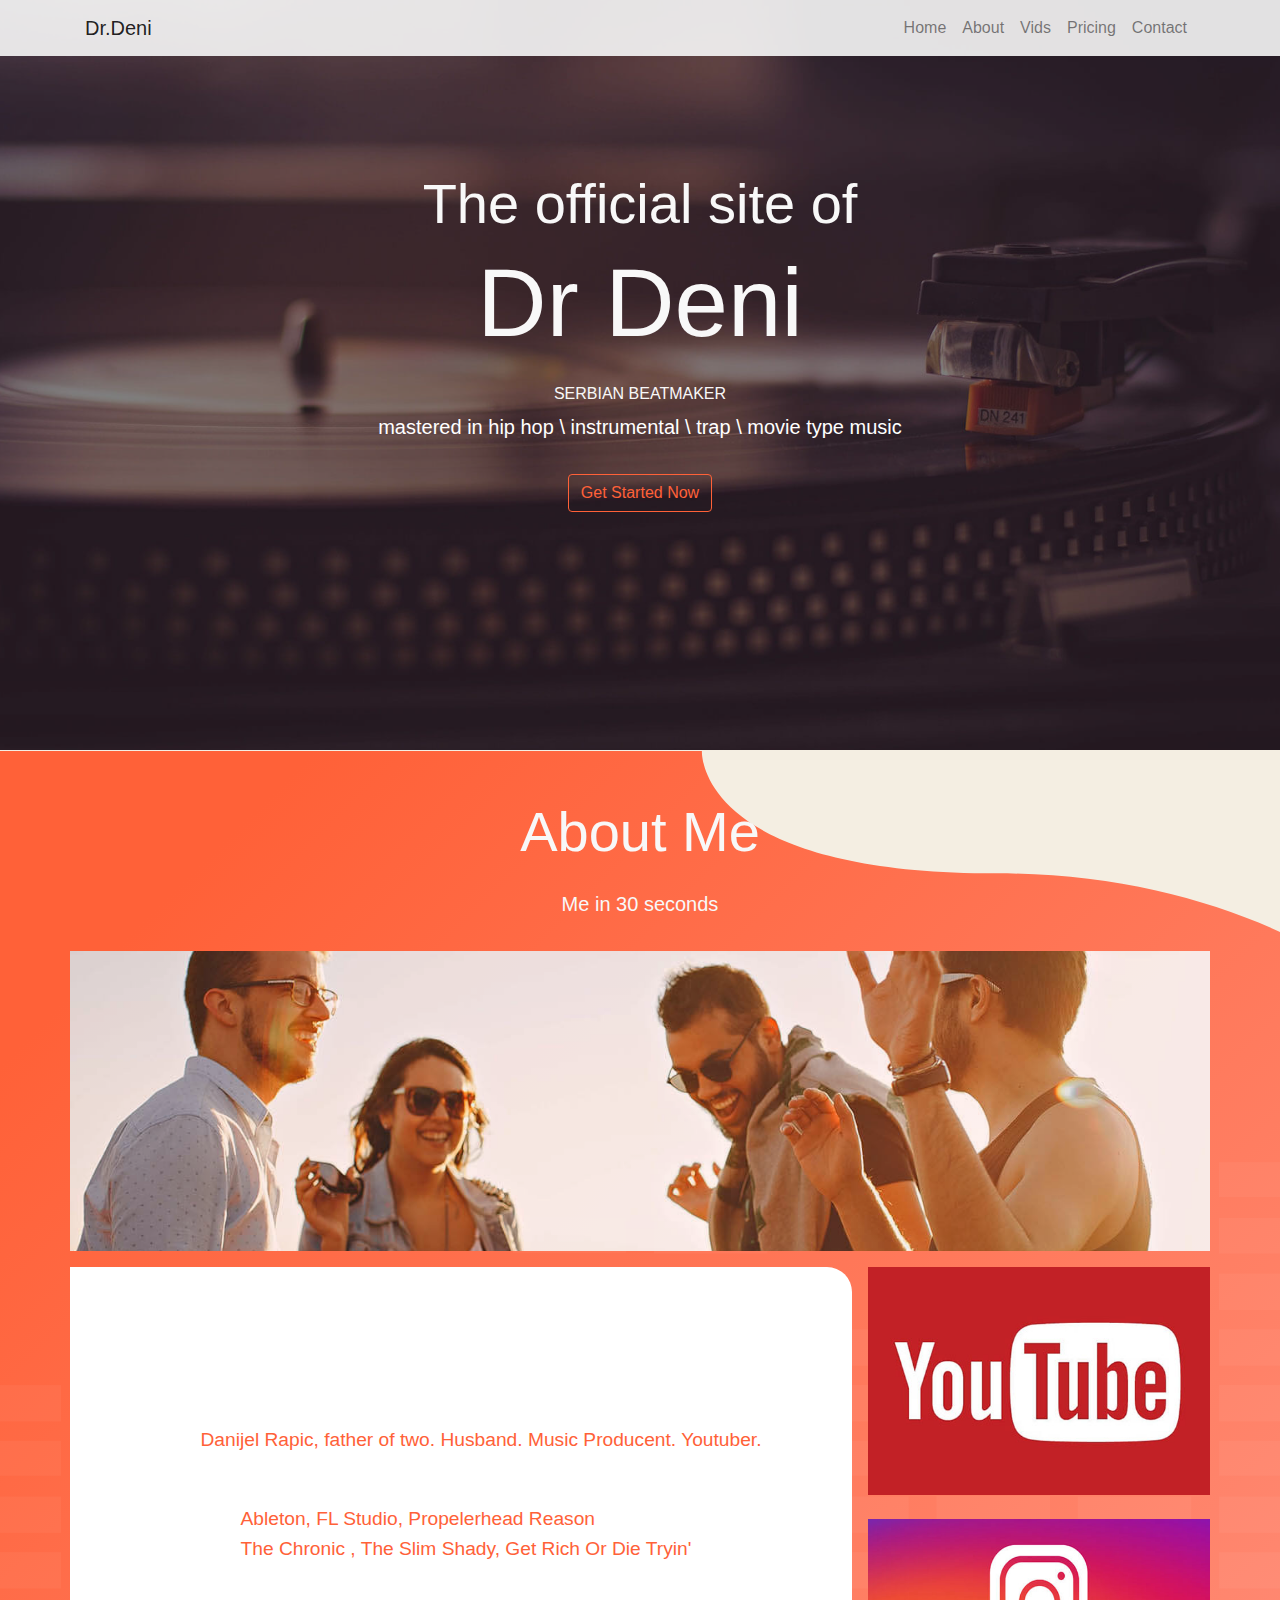
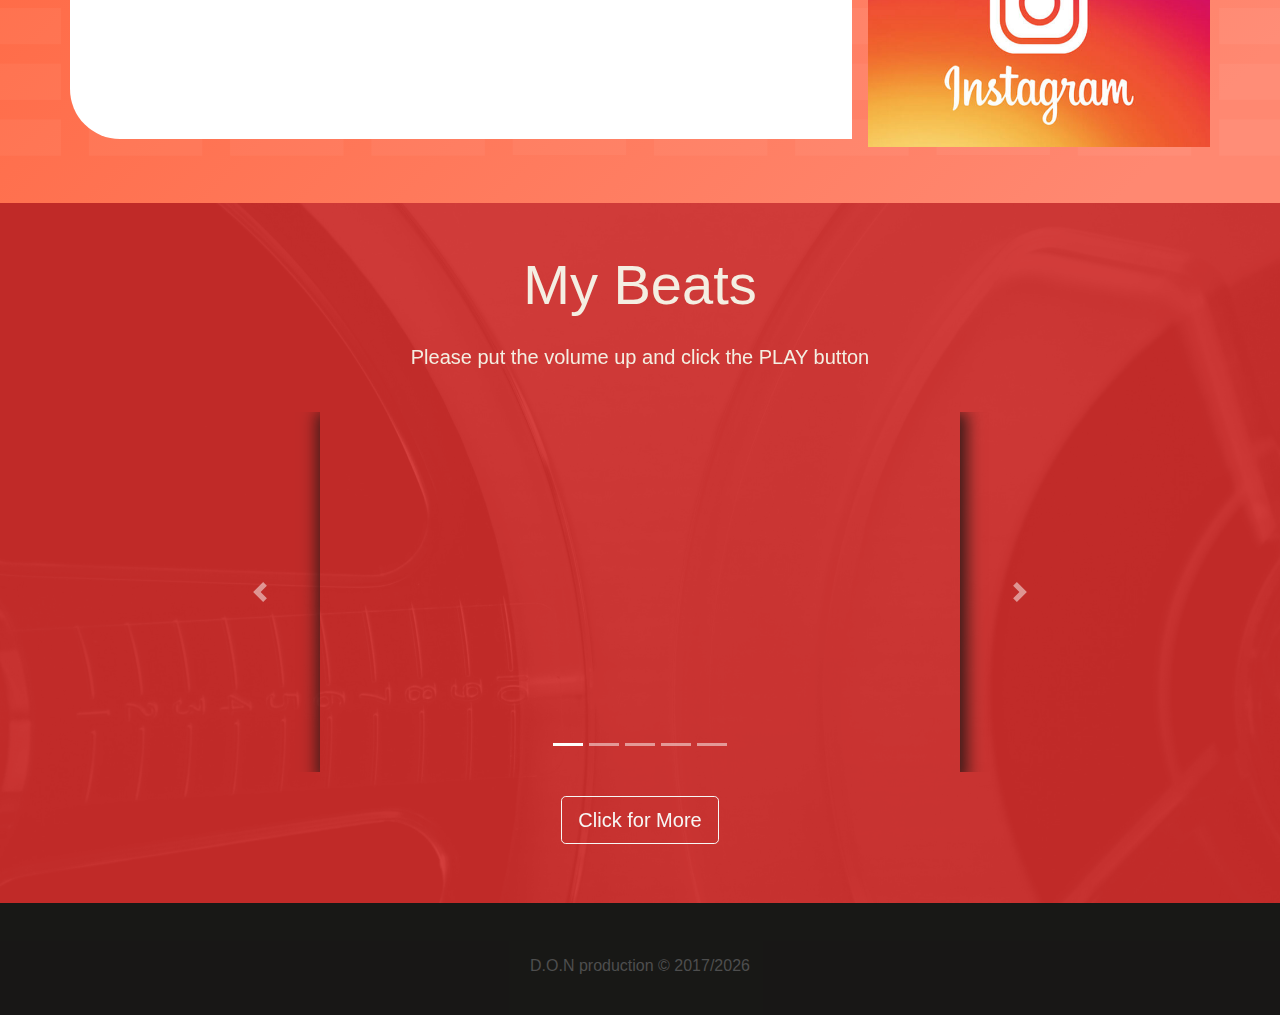
<file: index.html>
<!doctype html>
<html lang="en">

<head>
    <!-- Required meta tags -->
    <meta charset="utf-8">
    <meta name="viewport" content="width=device-width, initial-scale=1, shrink-to-fit=no">

    <link rel="stylesheet" href="https://use.fontawesome.com/releases/v5.2.0/css/all.css" integrity="sha384-hWVjflwFxL6sNzntih27bfxkr27PmbbK/iSvJ+a4+0owXq79v+lsFkW54bOGbiDQ"
        crossorigin="anonymous">
    <!-- Bootstrap with SASS CSS -->
    <link rel="stylesheet" href="css/bootstrap.css">
    <link rel="stylesheet" href="css/style.css">
    <title>Dr.Deni</title>
</head>

<body>

    <!--NAVIGATION-->
    <nav class="navbar navbar-expand-sm navbar-light bg-light fixed-top" id="main-nav">
        <div class="container">
            <a href="index.html" class="navbar-brand">Dr.Deni</a>
            <button class="navbar-toggler" data-toggle="collapse" data-target="#navbarCollapse">
                <span class="navbar-toggler-icon"></span>
            </button>
            <div class="collapse navbar-collapse" id="navbarCollapse">

                <ul class="navbar-nav ml-auto">
                    <li class="nav-item">
                        <a href="#home-section" class="nav-link">Home</a>
                    </li>
                    <li class="nav-item">
                        <a href="#about-head-section" class="nav-link">About</a>
                    </li>
                    <li class="nav-item">
                        <a href="#vids-head-section" class="nav-link">Vids</a>
                    </li>
                    <li class="nav-item">
                        <a href="pricing.html" class="nav-link">Pricing</a>
                    </li>
                    <li class="nav-item">
                        <a href="contact.html" class="nav-link">Contact</a>
                    </li>
                </ul>

            </div>
        </div>
    </nav>
    <!-- HOME SECTION -->
    <header id="home-section">
        <div class="dark-overlay">
            <div class="home-inner container">
                <div class="row">
                    <div class="col-lg-12 d-lg-block text-center text-light">
                        <h1 class="display-4">The official site of</h1>
                        <h2 class="display-1 mb-4">Dr Deni</h2>
                        <h6 class="text-opacity text-uppercase">serbian beatmaker
                        </h6>
                        <p class="lead text-white text-opacity">mastered in hip hop &bsol; instrumental &bsol; trap &bsol;
                            movie type music
                        </p>
                        <a href="pricing.html" class="btn btn-outline-primary btn-md mt-3">Get Started Now</a>
                    </div>
                </div>
            </div>
        </div>
    </header>

    <!--ABOUT SECTION-->
    <section id="about-head-section">
        <h1 class="display-4 text-center pb-3 text-light">About Me</h1>
        <p class="lead text-center text-light">Me in 30 seconds
        </p>
        <div class="container about-head-bg"></div>

        <section id="about-section">
            <div class="container">
                <div class="row">
                    <div class="container wrapper-container">
                        <div class="wrapper">
                            <div class="about">
                                <ul>
                                    <li class="text-center pb-5">Danijel Rapic, father of two. Husband. Music Producent.
                                        Youtuber.
                                    </li>
                                    <li>
                                        <span>
                                            <i class="fas fa-wrench btn-lg pr-4" title="Tools"></i>
                                            <a href="https://www.ableton.com/en/trial/" target="_blank">Ableton</a>,
                                            <a href="https://www.image-line.com/flstudio/" target="_blank">FL Studio</a>,
                                            <a href="https://shop.propellerheads.se/product/reason-10/" target="_blank">Propelerhead
                                                Reason
                                            </a>
                                        </span>
                                    </li>
                                    <li>
                                        <i class="fas fa-music btn-lg pr-4" title="Albums"></i>
                                        <a href="https://www.amazon.com/Chronic-Explicit-Version-Dr-Dre/dp/B00005AQEQ" target="_blank">The
                                            Chronic
                                        </a>,
                                        <a href="https://www.amazon.com/Slim-Shady-Eminem/dp/B00000I5JQ" target="_blank">The
                                            Slim Shady</a>,
                                        <a href="https://www.amazon.com/Get-Rich-Die-Tryin-Cent/dp/B000084T18" target="_blank">Get
                                            Rich Or Die Tryin'
                                        </a>

                                        <a href="#" data-toggle="popover" data-placement="top" data-content="Doggy Style, O.G., Illuminatic, Ready To Die, Cypress Hill, The Infamous, 2001 ..."
                                            data-trigger="hover"><i class="fas fa-eye px-2"></i></a>
                                    </li>
                                </ul>

                            </div>
                            <div class="img-blocks">
                                <div class="img-block-item">
                                    <a href="https://www.youtube.com/user/drdeni/videos" data-toggle="tooltip" data-placement="left" title="Check Out My Youtube"
                                        target="_blank"><img src="img/youtube.jpg"></a>
                                </div>
                                <div class="img-block-item mt-3">
                                    <a href="https://www.instagram.com/drdeniaka47" data-toggle="tooltip" data-placement="left" title="Check Out My Instagram"
                                        target="_blank"><img src="img/instagram.jpg" alt="Instagram">
                                    </a>
                                </div>
                            </div>
                        </div>
                    </div>
                </div>
            </div>
        </section>
    </section>
    <!-- VIDS -->
    <section id="vids-head-section">
        <div class="red-overlay">
            <div class="container text-center">
                <h1 class="display-4 pb-3">My Beats</h1>
                <p class="lead pb-4">Please put the volume up and click the PLAY button</p>
            </div>


            <section id="vids-section">
                <div class="container">
                    <div class="col-md-10 sm-10 m-auto">
                        <div id="slider1" class="carousel slide" data-ride="carousel">
                            <ol class="carousel-indicators">
                                <li class="active" data-target="#slider1" data-slide-to="0"></li>
                                <li data-target="#slider1" data-slide-to="1"></li>
                                <li data-target="#slider1" data-slide-to="2"></li>
                                <li data-target="#slider1" data-slide-to="3"></li>
                                <li data-target="#slider1" data-slide-to="4"></li>
                            </ol>
                            <div class="carousel-inner">

                                <div class="carousel-item active">
                                    <iframe class="d-block m-auto" width="640" height="360" src="https://www.youtube.com/embed/1g4vUBRJc48" frameborder="0" allow="autoplay; encrypted-media"
                                        allowfullscreen alt="slide1"></iframe>
                                </div>
                                <div class="carousel-item">
                                    <!-- <img class="d-block img-fluid" src="img/carousel1.jpg" alt="slide1"> -->
                                    <iframe class="d-block m-auto" width="640" height="360" src="https://www.youtube.com/embed/EHI9NMPeNYs" frameborder="0" allow="autoplay; encrypted-media"
                                        allowfullscreen alt="slide2"></iframe>
                                </div>
                                <div class="carousel-item">
                                    <iframe class="d-block m-auto" width="640" height="360" src="https://www.youtube.com/embed/18WRfxaamLE" frameborder="0" allow="autoplay; encrypted-media"
                                        allowfullscreen alt="slide3"></iframe>
                                </div>
                                <div class="carousel-item">
                                    <iframe class="d-block m-auto" width="640" height="360" src="https://www.youtube.com/embed/C5fvd18AqOs" frameborder="0" allow="autoplay; encrypted-media"
                                        allowfullscreen></iframe>
                                </div>
                                <div class="carousel-item">
                                    <iframe class="d-block m-auto" width="640" height="360" src="https://www.youtube.com/embed/oH8iPOM3RPQ" frameborder="0" allow="autoplay; encrypted-media"
                                        allowfullscreen></iframe>
                                </div>

                            </div>
                            <!-- CONTROLS -->
                            <a href="#slider1" class="carousel-control-prev" data-slide='prev'>
                                <span class="carousel-control-prev-icon"></span>
                            </a>
                            <a href="#slider1" class="carousel-control-next" data-slide='next'>
                                <span class="carousel-control-next-icon"></span>
                            </a>

                        </div>
                    </div>
                </div>
                <div class="d-flex justify-content-center pb-3">

                    <a href="https://www.youtube.com/user/drdeni/videos" target="_blank"><button href="https://www.youtube.com/user/drdeni/videos"
                            class="btn btn-lg btn-outline-light mt-4">Click for More</button>
                    </a>
                </div>
            </section>
        </div>
    </section>

    <!-- FOOTER -->
    <footer id="main-footer">
        <div class="container">
            <div class="footer-items">
                <div class="social-icons">
                    <a href="https://www.youtube.com/user/drdeni/videos" class="text-primary btn-lg"><i class="fab fa-youtube"></i></a>
                    <a href="https://www.facebook.com/dr.deni" class="text-secondary"><i class="fab fa-facebook btn-lg"></i></a>
                    <a href="https://www.instagram.com/drdeniaka47/" class="text-secondary"><i class="fab fa-instagram btn-lg"></i></a>
                    <a href="https://twitter.com/doctordeni" class="text-secondary"><i class="fab fa-twitter btn-lg"></i></a>
                </div>
                <div class="attributes">
                    <p class="display-5">D.O.N production &copy; 2017/<span id="year"> All Rights Reserved</span></p>
                </div>
            </div>
        </div>
    </footer>




    <!-- Optional JavaScript -->
    <!-- jQuery first, then Popper.js, then Bootstrap JS -->
    <script src="http://code.jquery.com/jquery-3.3.1.min.js" integrity="sha256-FgpCb/KJQlLNfOu91ta32o/NMZxltwRo8QtmkMRdAu8="
        crossorigin="anonymous"></script>
    <script src="https://cdnjs.cloudflare.com/ajax/libs/popper.js/1.14.3/umd/popper.min.js" integrity="sha384-ZMP7rVo3mIykV+2+9J3UJ46jBk0WLaUAdn689aCwoqbBJiSnjAK/l8WvCWPIPm49"
        crossorigin="anonymous"></script>
    <script src="https://stackpath.bootstrapcdn.com/bootstrap/4.1.1/js/bootstrap.min.js" integrity="sha384-smHYKdLADwkXOn1EmN1qk/HfnUcbVRZyYmZ4qpPea6sjB/pTJ0euyQp0Mk8ck+5T"
        crossorigin="anonymous"></script>
    <script>
        // this year
        $('#year').text(new Date().getFullYear());

        // Carousel (Slider) for yourube videos
        $('.carousel').carousel({
            interval: 2500,
            keyboard: true,
            pause: 'hover',
            wrap: true //default
        });

        // Init Tooltips
        $('[data-toggle="tooltip"]').tooltip();

        // scroll spy
        $('body').scrollspy({ target: '#main-nav' });

        // Smooth Scrolling
        $("#main-nav a").on('click', function (event) {
            if (this.hash !== "") {
                event.preventDefault();

                const hash = this.hash;

                $('html, body').animate({
                    scrollTop: $(hash).offset().top
                }, 800, function () {

                    window.location.hash = hash;
                });
            }
        });

        // Init Popover
        $('[data-toggle = "popover"]').popover();
    </script>

</body>

</html>
</file>
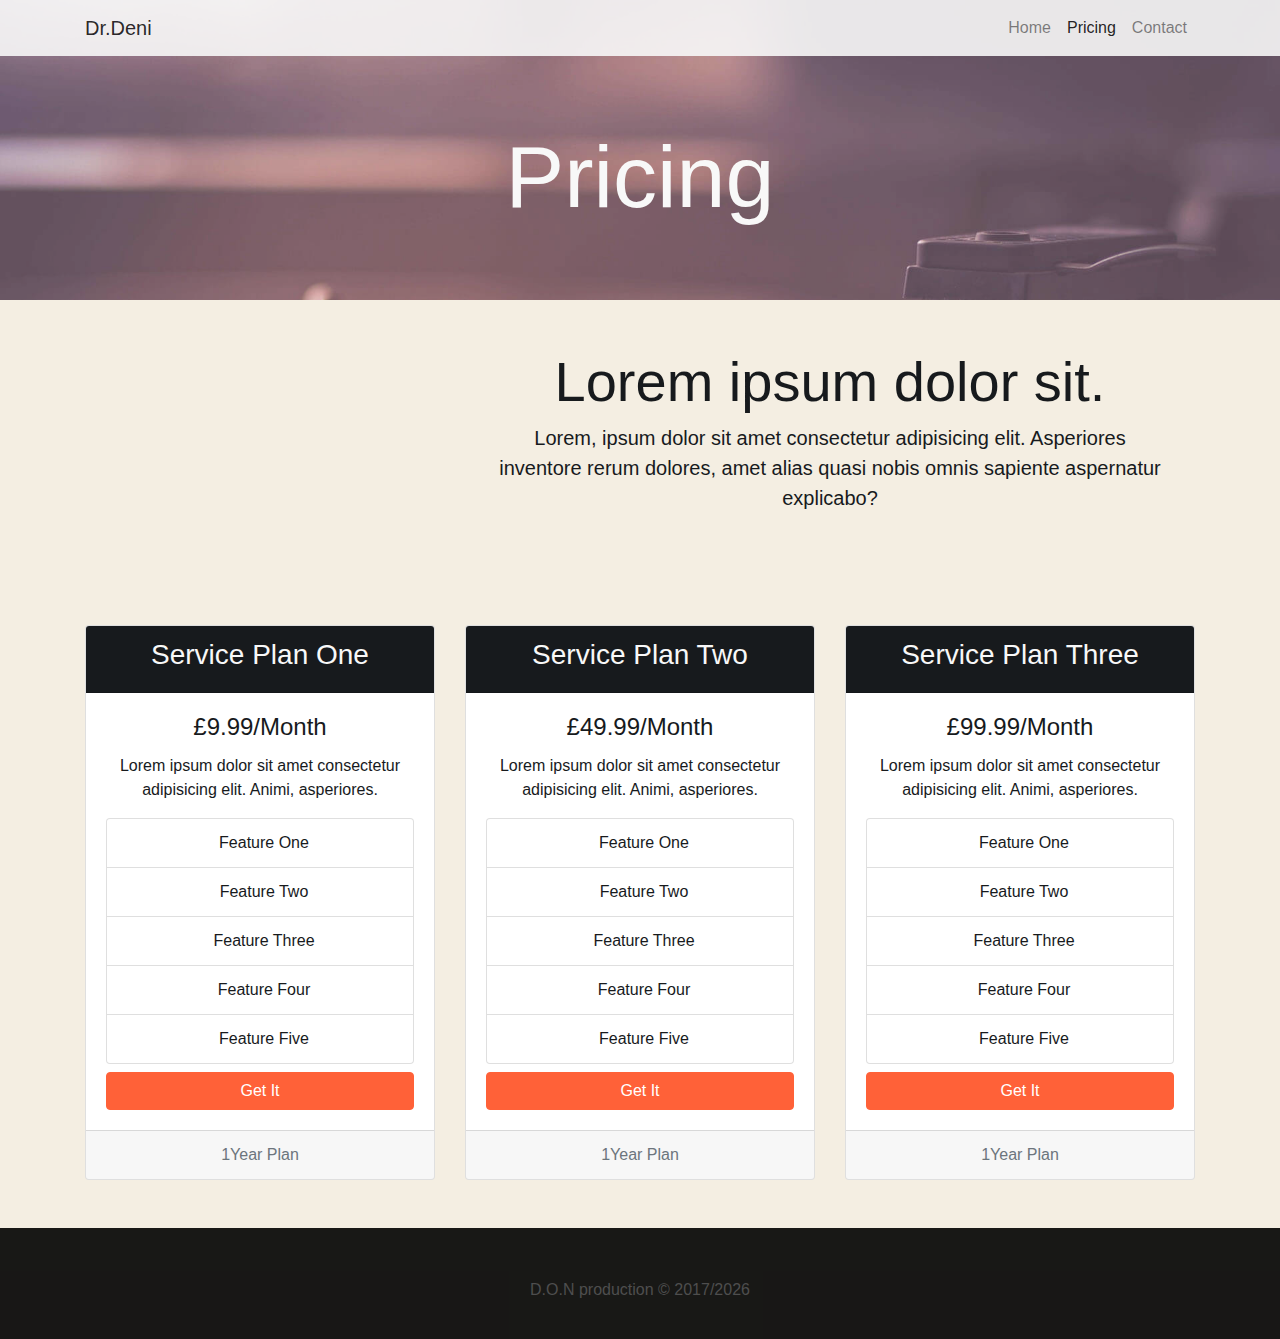
<file: pricing.html>
<!doctype html>
<html lang="en">

<head>
  <!-- Required meta tags -->
  <meta charset="utf-8">
  <meta name="viewport" content="width=device-width, initial-scale=1, shrink-to-fit=no">

  <link rel="stylesheet" href="https://use.fontawesome.com/releases/v5.2.0/css/all.css" integrity="sha384-hWVjflwFxL6sNzntih27bfxkr27PmbbK/iSvJ+a4+0owXq79v+lsFkW54bOGbiDQ"
    crossorigin="anonymous">
  <!-- Bootstrap with SASS CSS -->
  <link rel="stylesheet" href="css/bootstrap.css">
  <link rel="stylesheet" href="css/style.css">
  <title>Dr.Deni</title>
</head>

<body>

  <!--NAVIGATION-->
  <nav class="navbar navbar-expand-sm navbar-light bg-light fixed-top" id="main-nav">
    <div class="container">
      <a href="index.html" class="navbar-brand">Dr.Deni</a>
      <button class="navbar-toggler" data-toggle="collapse" data-target="#navbarCollapse">
        <span class="navbar-toggler-icon"></span>
      </button>
      <div class="collapse navbar-collapse" id="navbarCollapse">
        <ul class="navbar-nav ml-auto">
          <li class="nav-item">
            <a href="index.html" class="nav-link">Home</a>
          </li>
          <li class="nav-item active">
            <a href="pricing.html" class="nav-link">Pricing</a>
          </li>
          <li class="nav-item">
            <a href="contact.html" class="nav-link">Contact</a>
          </li>
        </ul>
      </div>
    </div>
  </nav>

  <!--MAIN PRICING  -->
  <section id="pricing">
    <section class="pricing-header">
      <div class="dark-overlay">
        <div class="container text-center text-white">
          <h1 class="display-2 mt-4 text-light">Pricing</h1>
        </div>
      </div>
    </section>
    <section class="pricing-body">
      <div class="container">
        <div class="row">
          <div class="col-md-8 pricing-list-header p-5 text-center ml-auto">
            <h1 class="display-4">Lorem ipsum dolor sit.</h1>
            <p class="lead display 5">Lorem, ipsum dolor sit amet consectetur adipisicing elit. Asperiores inventore rerum
              dolores, amet alias quasi nobis omnis sapiente aspernatur explicabo?</p>
          </div>
        </div>
      </div>
    </section>

    <!-- SERVICES SECTION -->
    <section id="services" class="py-5">
      <div class="container">
        <div class="row">
          <div class="col-md-4">
            <div class="card text-center">
              <div class="card-header bg-dark text-light">
                <h3>Service Plan One</h3>
              </div>
              <div class="card-body">
                <h4 class="card-title">£9.99/Month</h4>
                <p class="card-text">Lorem ipsum dolor sit amet consectetur adipisicing elit. Animi, asperiores.</p>
                <ul class="list-group">
                  <li class="list-group-item">
                    <i class="fas fa-check text-success pr-2"></i> Feature One
                  </li>
                  <li class="list-group-item">
                    <i class="fas fa-check text-success pr-2"></i> Feature Two
                  </li>
                  <li class="list-group-item">
                    <i class="fas fa-check text-success pr-2"></i> Feature Three
                  </li>
                  <li class="list-group-item">
                    <i class="fas fa-check text-success pr-2"></i> Feature Four
                  </li>
                  <li class="list-group-item">
                    <i class="fas fa-check text-success pr-2"></i> Feature Five
                  </li>
                </ul>
                <a href="#" class="btn btn-primary btn-block mt-2">Get It</a>
              </div>
              <div class="card-footer text-muted">
                1Year Plan
              </div>
            </div>
          </div>
          <div class="col-md-4">
            <div class="card text-center">
              <div class="card-header bg-dark text-light">
                <h3>Service Plan Two</h3>
              </div>
              <div class="card-body">
                <h4 class="card-title">£49.99/Month</h4>
                <p class="card-text">Lorem ipsum dolor sit amet consectetur adipisicing elit. Animi, asperiores.</p>
                <ul class="list-group">
                  <li class="list-group-item">
                    <i class="fas fa-check text-success pr-2"></i> Feature One
                  </li>
                  <li class="list-group-item">
                    <i class="fas fa-check text-success pr-2"></i> Feature Two
                  </li>
                  <li class="list-group-item">
                    <i class="fas fa-check text-success pr-2"></i> Feature Three
                  </li>
                  <li class="list-group-item">
                    <i class="fas fa-check text-success pr-2"></i> Feature Four
                  </li>
                  <li class="list-group-item">
                    <i class="fas fa-check text-success pr-2"></i> Feature Five
                  </li>
                </ul>
                <a href="#" class="btn btn-primary btn-block mt-2">Get It</a>
              </div>
              <div class="card-footer text-muted">
                1Year Plan
              </div>
            </div>
          </div>
          <div class="col-md-4">
            <div class="card text-center">
              <div class="card-header bg-dark text-light">
                <h3>Service Plan Three</h3>
              </div>
              <div class="card-body">
                <h4 class="card-title">£99.99/Month</h4>
                <p class="card-text">Lorem ipsum dolor sit amet consectetur adipisicing elit. Animi, asperiores.</p>
                <ul class="list-group">
                  <li class="list-group-item">
                    <i class="fas fa-check text-success pr-2"></i> Feature One
                  </li>
                  <li class="list-group-item">
                    <i class="fas fa-check text-success pr-2"></i> Feature Two
                  </li>
                  <li class="list-group-item">
                    <i class="fas fa-check text-success pr-2"></i> Feature Three
                  </li>
                  <li class="list-group-item">
                    <i class="fas fa-check text-success pr-2"></i> Feature Four
                  </li>
                  <li class="list-group-item">
                    <i class="fas fa-check text-success pr-2"></i> Feature Five
                  </li>
                </ul>
                <a href="#" class="btn btn-primary btn-block mt-2">Get It</a>
              </div>
              <div class="card-footer text-muted">
                1Year Plan
              </div>
            </div>
          </div>
        </div>
      </div>
    </section>

  </section>

  <!-- FOOTER -->
  <footer id="main-footer">
    <div class="container">
      <div class="footer-items">
        <div class="social-icons">
          <a href="https://www.youtube.com/user/drdeni/videos" class="text-primary btn-lg"><i class="fab fa-youtube"></i></a>
          <a href="https://www.facebook.com/dr.deni" class="text-secondary"><i class="fab fa-facebook btn-lg"></i></a>
          <a href="https://www.instagram.com/drdeniaka47/" class="text-secondary"><i class="fab fa-instagram btn-lg"></i></a>
          <a href="https://twitter.com/doctordeni" class="text-secondary"><i class="fab fa-twitter btn-lg"></i></a>
        </div>
        <div class="attributes">
          <p class="display-5">D.O.N production &copy; 2017/<span id="year"> All Rights Reserved</span></p>
        </div>
      </div>
    </div>
  </footer>




  <!-- Optional JavaScript -->
  <!-- jQuery first, then Popper.js, then Bootstrap JS -->
  <script src="http://code.jquery.com/jquery-3.3.1.min.js" integrity="sha256-FgpCb/KJQlLNfOu91ta32o/NMZxltwRo8QtmkMRdAu8="
    crossorigin="anonymous"></script>
  <script src="https://cdnjs.cloudflare.com/ajax/libs/popper.js/1.14.3/umd/popper.min.js" integrity="sha384-ZMP7rVo3mIykV+2+9J3UJ46jBk0WLaUAdn689aCwoqbBJiSnjAK/l8WvCWPIPm49"
    crossorigin="anonymous"></script>
  <script src="https://stackpath.bootstrapcdn.com/bootstrap/4.1.1/js/bootstrap.min.js" integrity="sha384-smHYKdLADwkXOn1EmN1qk/HfnUcbVRZyYmZ4qpPea6sjB/pTJ0euyQp0Mk8ck+5T"
    crossorigin="anonymous"></script>
  <script>
    // this year
    $('#year').text(new Date().getFullYear());

    // Carousel (Slider) for yourube videos
    $('.carousel').carousel({
      interval: 2500,
      keyboard: true,
      pause: 'hover',
      wrap: true //default
    });

    // Init Tooltips
    $('[data-toggle="tooltip"]').tooltip();

    // scroll spy
    $('body').scrollspy({ target: '#main-nav' });

    // Smooth Scrolling
    $("#main-nav a").on('click', function (event) {
      if (this.hash !== "") {
        event.preventDefault();

        const hash = this.hash;

        $('html, body').animate({
          scrollTop: $(hash).offset().top
        }, 800, function () {

          window.location.hash = hash;
        });
      }
    });

  </script>

</body>

</html>
</file>
<file: css/style.css>
body {
  background-color: #f4eee2; }

.navbar {
  opacity: 0.9; }

#home-section {
  background: url(../img/jumbo-img.jpg);
  background-position: center;
  background-repeat: no-repeat;
  background-size: cover;
  background-attachment: fixed;
  min-height: 750px; }

#home-section .dark-overlay {
  position: absolute;
  top: 0;
  left: 0;
  width: 100%;
  min-height: 750px;
  background-color: rgba(0, 0, 0, 0.5); }

#home-section .home-inner {
  padding-top: 170px; }

#about-head-section {
  padding: 3rem 0 4rem 0;
  background: url(../img/bg.svg);
  background-position: center;
  background-repeat: no-repeat;
  background-size: cover;
  background-attachment: initial; }

.about-head-bg {
  min-height: 300px;
  margin-top: 2rem;
  background: url(../img/about-me.jpg);
  opacity: 0.9;
  background-position: center;
  background-repeat: no-repeat;
  background-size: cover; }

.about {
  display: flex;
  flex-direction: column;
  text-align: left; }

.about ul {
  display: flex;
  flex-direction: column;
  list-style-type: none; }

.about ul li {
  color: #ff6138; }

.about ul li:hover {
  text-decoration: none; }

.popover-btn {
  cursor: pointer; }

.img-block-item a {
  transition-duration: 0.5s; }

.img-block-item a:hover {
  opacity: 0.6; }

.wrapper {
  display: grid;
  grid-template-columns: 70% 30%; }

.wrapper-container {
  margin-top: 1rem;
  padding: 0; }

.wrapper .about {
  display: flex;
  justify-content: center;
  align-items: center;
  padding: 0 5rem;
  margin-right: 1rem;
  background-color: #fff;
  font-size: 1.2rem;
  color: #ff6138;
  border-radius: 0px 25px 0px 50px; }

.wrapper img {
  width: 100%; }

.img-blocks {
  display: grid;
  grid-template-rows: 50% 50%; }

#vids-head-section {
  padding-bottom: 4rem;
  position: relative;
  background-color: #222933;
  background: url(../img/vids-bg.jpg);
  opacity: 0.9;
  background-position: center;
  background-repeat: no-repeat;
  background-size: cover;
  min-height: 700px;
  color: #f4eee2; }

#vids-head-section .red-overlay {
  padding-top: 3rem;
  position: absolute;
  min-height: 700px;
  top: 0;
  left: 0;
  width: 100%;
  background-color: rgba(206, 22, 22, 0.9); }

#vids-head-section img {
  width: 100%; }

.carousel-item iframe {
  box-shadow: 2px 5px 15px 5px #250303; }

.pricing-header {
  min-height: 300px;
  position: relative;
  background: url(../img/jumbo-img.jpg);
  background-position: top;
  background-repeat: no-repeat;
  background-size: cover; }

.pricing-header .dark-overlay {
  padding-top: 100px;
  position: absolute;
  min-height: 300px;
  top: 0;
  left: 0;
  width: 100%;
  background-color: rgba(179, 179, 179, 0.2); }

#main-footer {
  padding: 1.3rem 0;
  display: flex;
  background-color: rgba(0, 0, 0, 0.9);
  color: #4e4e4e; }

.footer-items {
  display: flex;
  flex-direction: column;
  justify-content: center;
  align-items: center; }

@media screen and (max-width: 991px) {
  .wrapper {
    grid-template-columns: 100%; }

  .wrapper .about {
    margin-right: 0;
    margin-bottom: 1rem;
    padding-top: 2rem;
    padding-bottom: 2rem; } }
@media screen and (max-width: 768px) {
  #about-head-section {
    padding: 2rem 1rem; }

  #vids-head-section {
    padding: 2rem 1rem; }

  .wrapper {
    grid-template-columns: 100%; }

  .wrapper .about {
    display: none; }

  .carousel-inner iframe {
    width: 80%;
    height: auto; } }
</file>
